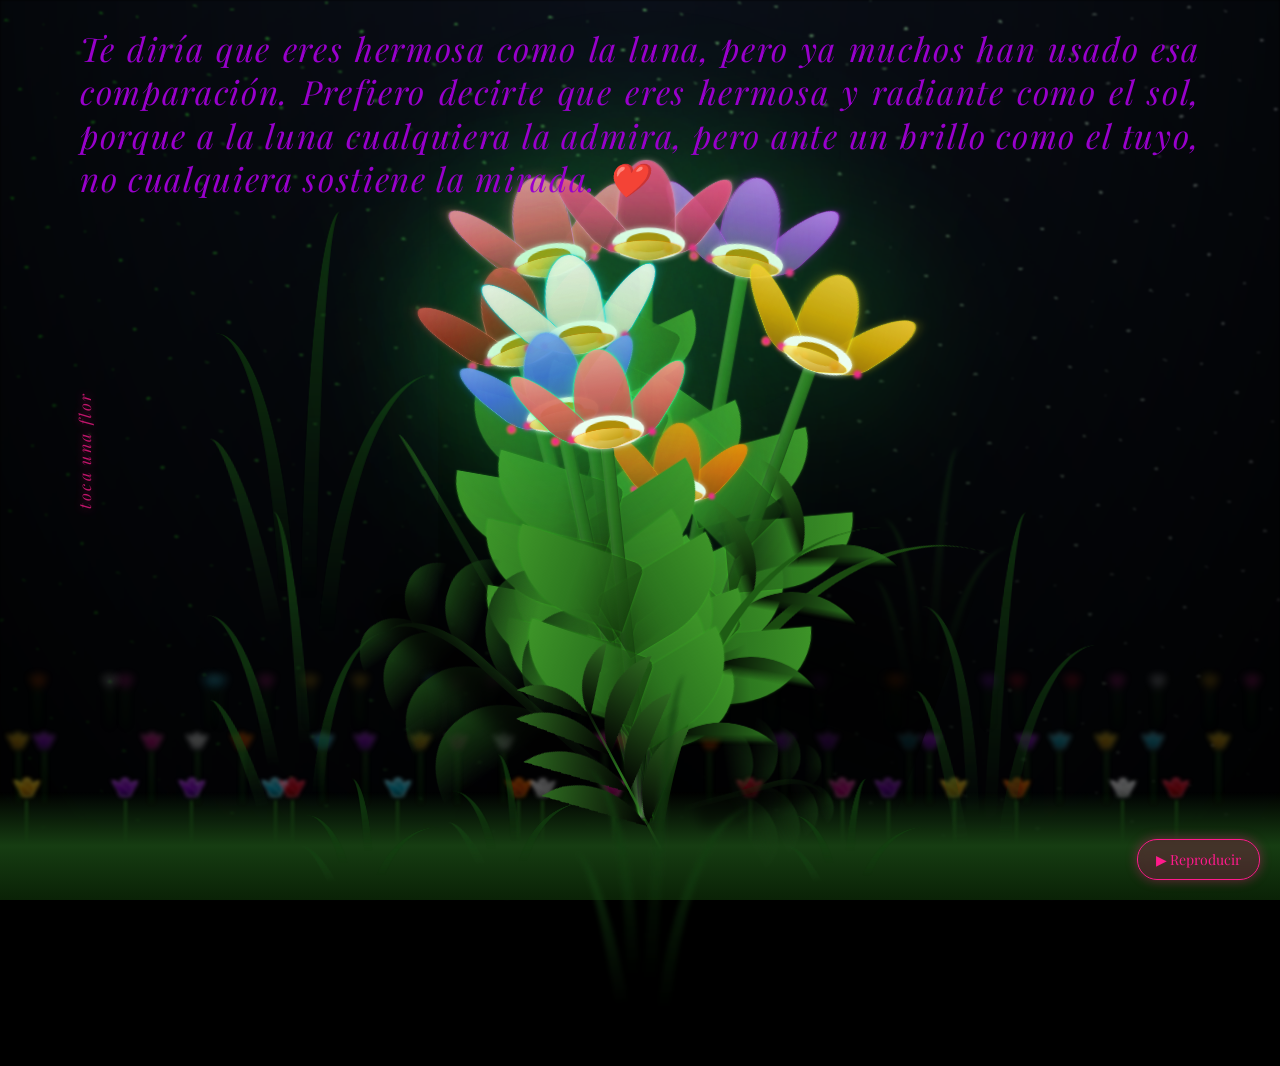
<file: FLORES.html>
<!DOCTYPE html>
<html lang="en">

<head>
  <meta charset="UTF-8">
  <meta name="viewport" content="width=device-width, initial-scale=1.0">
  <link href="https://fonts.googleapis.com/css2?family=Playfair+Display:ital,wght@0,700;1,400&display=swap"
    rel="stylesheet">
  <title>FLORES</title>

  <style>
    *,
    *::after,
    *::before {
      padding: 0;
      margin: 0;
      box-sizing: border-box;
    }

    :root {
      --dark-color: #000000;
      --neon-pink: #ff1a8c;
      --neon-orange: #ff6a00;
      --neon-green: #39ff14;
      --neon-purple: #9900cc;
    }

    body {
      display: flex;
      align-items: flex-end;
      justify-content: center;
      min-height: 100vh;
      background-color: var(--dark-color);
      overflow: hidden;
      perspective: 1000px;
    }

    /* =============================================
        FONDO NOCTURNO
      ============================================= */
    .night {
      position: fixed;
      left: 50%;
      top: 0;
      transform: translateX(-50%);
      width: 100%;
      height: 100%;
      filter: blur(0.1vmin);
      background-image:
        radial-gradient(ellipse at top, transparent 0%, var(--dark-color)),
        radial-gradient(ellipse at bottom, var(--dark-color), rgba(100, 149, 237, 0.15)),
        repeating-linear-gradient(220deg, rgb(0, 0, 0) 0px, rgb(0, 0, 0) 19px, transparent 19px, transparent 22px),
        repeating-linear-gradient(189deg, rgb(0, 0, 0) 0px, rgb(0, 0, 0) 19px, transparent 19px, transparent 22px),
        repeating-linear-gradient(148deg, rgb(0, 0, 0) 0px, rgb(0, 0, 0) 19px, transparent 19px, transparent 22px),
        linear-gradient(90deg, rgb(21, 255, 0), rgb(240, 240, 240));
    }

    /* =============================================
        JARDÍN DE FONDO — tulipanes pequeños borrosos
      ============================================= */
    .bg-garden {
      position: fixed;
      bottom: 0;
      left: 0;
      width: 100%;
      height: 60%;
      z-index: 1;
      display: flex;
      align-items: flex-end;
      justify-content: center;
      gap: 0;
      pointer-events: none;
    }

    .bg-tulip {
      position: absolute;
      bottom: 0;
      transform-origin: bottom center;
      filter: blur(1.5px);
      opacity: 0.45;
    }

    /* Tallo fondo */
    .bg-tulip__stem {
      width: 3px;
      background: linear-gradient(to top, #0d3a08, #2e7a20);
      margin: 0 auto;
      border-radius: 2px;
    }

    /* Copa fondo */
    .bg-tulip__cup {
      position: relative;
      width: 20px;
      margin: 0 auto;
    }

    .bg-tulip__petal {
      position: absolute;
      bottom: 0;
      width: 12px;
      height: 22px;
      border-radius: 50% 50% 30% 30% / 60% 60% 20% 20%;
      opacity: 0.9;
    }

    .bg-tulip__petal--1 {
      left: 50%;
      transform: translate(-10%, 2%) rotateY(40deg) rotateX(-50deg);
    }

    .bg-tulip__petal--2 {
      left: 50%;
      transform: translate(-50%, -4%) rotateX(40deg);
    }

    .bg-tulip__petal--3 {
      left: 50%;
      transform: translate(-90%, 0%) rotateY(45deg) rotateX(50deg);
    }

    /* =============================================
        TEXTO TÍTULO - AHORA MORADO Y CURSIVO
      ============================================= */
    .title {
      position: fixed;
      top: 3vmin;
      left: 50%;
      transform: translateX(-50%);
      z-index: 200;
      width: min(90vw, 160vmin);
      text-align: justify;
      font-family: 'Playfair Display', serif;
      font-size: clamp(1rem, 2.6vw, 2.2rem);
      font-weight: 400;
      font-style: italic;
      letter-spacing: 0.05em;
      line-height: 1.3;
      color: var(--neon-purple);
      text-shadow:
        0 0 12px var(--blue-),
        0 0 40px rgba(1, 238, 255, 0.5);
      animation: title-flicker 3s infinite;
      padding: 0 1rem;
      box-sizing: border-box;
    }

    @keyframes title-flicker {

      0%,
      100% {
        opacity: 1;
        text-shadow: 0 0 10px var(--neon-purple), 0 0 30px var(--neon-purple), 0 0 60px rgba(153, 0, 204, 0.4);
      }

      92% {
        opacity: 1;
      }

      93% {
        opacity: 0.6;
      }

      94% {
        opacity: 1;
      }

      96% {
        opacity: 0.8;
      }

      97% {
        opacity: 1;
      }
    }

    /* =============================================
        FLORES PRINCIPALES — contenedor
      ============================================= */
    .flowers {
      position: relative;
      transform: scale(0.9);
      z-index: 10;
    }

    /* =============================================
        FLOR BASE - CLICKEABLE
      ============================================= */
    .flower {
      position: absolute;
      bottom: 10vmin;
      transform-origin: bottom center;
      z-index: 10;
      --fl-speed: 0.8s;
      cursor: pointer;
      transition: filter 0.3s ease;
    }

    .flower:hover {
      filter: brightness(1.2);
    }

    /* ---- Flower 1 (izquierda) ---- */
    .flower--1 {
      animation: moving-flower-1 4s linear infinite;
    }

    .flower--1 .flower__line {
      height: 70vmin;
      animation-delay: 0.3s;
    }

    .flower--1 .flower__line__leaf--1 {
      animation: blooming-leaf-right var(--fl-speed) 1.6s backwards;
    }

    .flower--1 .flower__line__leaf--2 {
      animation: blooming-leaf-right var(--fl-speed) 1.4s backwards;
    }

    .flower--1 .flower__line__leaf--3 {
      animation: blooming-leaf-left var(--fl-speed) 1.2s backwards;
    }

    .flower--1 .flower__line__leaf--4 {
      animation: blooming-leaf-left var(--fl-speed) 1.0s backwards;
    }

    .flower--1 .flower__line__leaf--5 {
      animation: blooming-leaf-right var(--fl-speed) 1.8s backwards;
    }

    .flower--1 .flower__line__leaf--6 {
      animation: blooming-leaf-left var(--fl-speed) 2.0s backwards;
    }

    /* ---- Flower 2 (centro-derecha) ---- */
    .flower--2 {
      left: 50%;
      transform: rotate(20deg);
      animation: moving-flower-2 4s linear infinite;
    }

    .flower--2 .flower__line {
      height: 60vmin;
      animation-delay: 0.6s;
    }

    .flower--2 .flower__line__leaf--1 {
      animation: blooming-leaf-right var(--fl-speed) 1.9s backwards;
    }

    .flower--2 .flower__line__leaf--2 {
      animation: blooming-leaf-right var(--fl-speed) 1.7s backwards;
    }

    .flower--2 .flower__line__leaf--3 {
      animation: blooming-leaf-left var(--fl-speed) 1.5s backwards;
    }

    .flower--2 .flower__line__leaf--4 {
      animation: blooming-leaf-left var(--fl-speed) 1.3s backwards;
    }

    /* ---- Flower 3 (derecha) ---- */
    .flower--3 {
      left: 50%;
      transform: rotate(-15deg);
      animation: moving-flower-3 4s linear infinite;
    }

    .flower--3 .flower__line {
      height: 59vmin;
      animation-delay: 0.9s;
    }

    .flower--3 .flower__line__leaf--1 {
      animation: blooming-leaf-right var(--fl-speed) 2.5s backwards;
    }

    .flower--3 .flower__line__leaf--2 {
      animation: blooming-leaf-right var(--fl-speed) 2.3s backwards;
    }

    .flower--3 .flower__line__leaf--3 {
      animation: blooming-leaf-left var(--fl-speed) 2.1s backwards;
    }

    .flower--3 .flower__line__leaf--4 {
      animation: blooming-leaf-left var(--fl-speed) 1.9s backwards;
    }

    /* ---- Flower 4 (extra izquierda) ---- */
    .flower--4 {
      left: -28%;
      transform: rotate(-8deg);
      animation: moving-flower-1 4.5s linear infinite;
      z-index: 15;
    }

    .flower--4 .flower__line {
      height: 59vmin;
      animation-delay: 0.4s;
    }

    .flower--4 .flower__line__leaf--1 {
      animation: blooming-leaf-right var(--fl-speed) 1.8s backwards;
    }

    .flower--4 .flower__line__leaf--2 {
      animation: blooming-leaf-right var(--fl-speed) 1.6s backwards;
    }

    .flower--4 .flower__line__leaf--3 {
      animation: blooming-leaf-left var(--fl-speed) 1.4s backwards;
    }

    .flower--4 .flower__line__leaf--4 {
      animation: blooming-leaf-left var(--fl-speed) 1.2s backwards;
    }

    /* ---- Flower 5 (extra derecha) ---- */
    .flower--5 {
      left: 72%;
      transform: rotate(10deg);
      animation: moving-flower-2 5s linear infinite;
      z-index: -10;
    }

    .flower--5 .flower__line {
      height: 69vmin;
      animation-delay: 0.7s;
    }

    .flower--5 .flower__line__leaf--1 {
      animation: blooming-leaf-right var(--fl-speed) 2.0s backwards;
    }

    .flower--5 .flower__line__leaf--2 {
      animation: blooming-leaf-right var(--fl-speed) 1.8s backwards;
    }

    .flower--5 .flower__line__leaf--3 {
      animation: blooming-leaf-left var(--fl-speed) 1.6s backwards;
    }

    .flower--5 .flower__line__leaf--4 {
      animation: blooming-leaf-left var(--fl-speed) 1.4s backwards;
    }

    /* ---- Flower 6 (centro pequeña) ---- */
    .flower--6 {
      left: 22%;
      transform: rotate(5deg) scale(0.8);
      animation: moving-flower-3 3.5s linear infinite;
    }

    .flower--6 .flower__line {
      height: 50vmin;
      animation-delay: 1.0s;
    }

    .flower--6 .flower__line__leaf--1 {
      animation: blooming-leaf-right var(--fl-speed) 2.2s backwards;
    }

    .flower--6 .flower__line__leaf--2 {
      animation: blooming-leaf-right var(--fl-speed) 2.0s backwards;
    }

    .flower--6 .flower__line__leaf--3 {
      animation: blooming-leaf-left var(--fl-speed) 1.8s backwards;
    }

    .flower--6 .flower__line__leaf--4 {
      animation: blooming-leaf-left var(--fl-speed) 1.6s backwards;
    }

    /* ---- Flower 7 (derecha extra) ---- */
    .flower--7 {
      left: 88%;
      transform: rotate(-6deg);
      animation: moving-flower-1 4.8s linear infinite;
      z-index: 50;
    }

    .flower--7 .flower__line {
      height: 47vmin;
      animation-delay: 0.7s;
    }

    .flower--7 .flower__line__leaf--1 {
      animation: blooming-leaf-right var(--fl-speed) 1.7s backwards;
    }

    .flower--7 .flower__line__leaf--2 {
      animation: blooming-leaf-right var(--fl-speed) 1.5s backwards;
    }

    .flower--7 .flower__line__leaf--3 {
      animation: blooming-leaf-left var(--fl-speed) 1.3s backwards;
    }

    .flower--7 .flower__line__leaf--4 {
      animation: blooming-leaf-left var(--fl-speed) 1.1s backwards;
    }

    .flower__leafs--7 {
      animation-delay: 1.3s;
    }

    /* FLOR 7 — VERDE ESMERALDA neon */
    .flower--7 .flower__leaf--1,
    .flower--7 .flower__leaf--2,
    .flower--7 .flower__leaf--3 {
      background-image: linear-gradient(to top, #a63c3c, #e85d5d, #ff9a8c);
      box-shadow:
        0 0 4px #39ff9a,
        0 0 14px rgba(57, 255, 154, 0.5),
        inset 0 0 8px rgba(57, 255, 154, 0.2);
      outline: 1.5px solid rgba(57, 255, 154, 0.7);
    }

    .flower--7 .flower__leaf--4 {
      background-image: linear-gradient(to top, #b89000, #ffe066);
      box-shadow: 0 0 5px var(--neon-orange);
      outline: 1px solid rgba(255, 180, 0, 0.5);
    }

    /* ---- Flower 8 (azul eléctrico) ---- */
    .flower--8 {
      left: 110%;
      transform: rotate(-12deg);
      animation: moving-flower-2 4.2s linear infinite;
      z-index: 20;
    }

    .flower--8 .flower__line {
      height: 50vmin;
      animation-delay: 0.6s;
    }

    .flower--8 .flower__line__leaf--1 {
      animation: blooming-leaf-right var(--fl-speed) 1.9s backwards;
    }

    .flower--8 .flower__line__leaf--2 {
      animation: blooming-leaf-right var(--fl-speed) 1.7s backwards;
    }

    .flower--8 .flower__line__leaf--3 {
      animation: blooming-leaf-left var(--fl-speed) 1.5s backwards;
    }

    .flower--8 .flower__line__leaf--4 {
      animation: blooming-leaf-left var(--fl-speed) 1.3s backwards;
    }

    .flower__leafs--8 {
      animation-delay: 1.2s;
    }

    /* FLOR 8 — AZUL ELÉCTRICO */
    .flower--8 .flower__leaf--1,
    .flower--8 .flower__leaf--2,
    .flower--8 .flower__leaf--3 {
      background-image: linear-gradient(to top, #3a5a9f, #4361ee, #7b9cff);
      box-shadow:
        0 0 4px #66aaff,
        0 0 14px rgba(0, 100, 255, 0.5),
        inset 0 0 8px rgba(0, 100, 255, 0.2);
      outline: 1.5px solid rgba(100, 170, 255, 0.7);
    }

    .flower--8 .flower__leaf--4 {
      background-image: linear-gradient(to top, #b89000, #ffe066);
      box-shadow: 0 0 5px var(--neon-orange);
      outline: 1px solid rgba(255, 180, 0, 0.5);
    }

    /* ---- Flower 9 (derecha extrema) ---- */
    .flower--9 {
      left: 140%;
      transform: rotate(-10deg);
      animation: moving-flower-3 4.3s linear infinite;
      z-index: -10;
    }

    .flower--9 .flower__line {
      height: 69vmin;
      animation-delay: 0.7s;
    }

    .flower--9 .flower__line__leaf--1 {
      animation: blooming-leaf-right var(--fl-speed) 1.9s backwards;
    }

    .flower--9 .flower__line__leaf--2 {
      animation: blooming-leaf-right var(--fl-speed) 1.7s backwards;
    }

    .flower--9 .flower__line__leaf--3 {
      animation: blooming-leaf-left var(--fl-speed) 1.5s backwards;
    }

    .flower--9 .flower__line__leaf--4 {
      animation: blooming-leaf-left var(--fl-speed) 1.3s backwards;
    }

    .flower__leafs--9 {
      animation-delay: 1.1s;
    }

    /* FLOR 9 — ROSA FUCSIA neon */
    .flower--9 .flower__leaf--1,
    .flower--9 .flower__leaf--2,
    .flower--9 .flower__leaf--3 {
      background-image: linear-gradient(to top, #a4133c, #ff4d6d, #ff8fab);
box-shadow:
  0 0 6px #ff9a8c,
  0 0 18px rgba(255, 120, 120, 0.5),
  inset 0 0 10px rgba(255, 120, 120, 0.3);
      outline: 1.5px solid rgba(255, 100, 255, 0.7);
    }

    .flower--9 .flower__leaf--4 {
      background-image: linear-gradient(to top, #b89000, #ffe066);
      box-shadow: 0 0 5px var(--neon-orange);
      outline: 1px solid rgba(255, 180, 0, 0.5);
    }

    /* =============================================
        CÁLIZ — con contorno boceto neon
      ============================================= */
    .flower__leafs {
      position: relative;
      animation: blooming-flower 2s backwards;
    }

    .flower__leafs--1 {
      animation-delay: 1.1s;
    }

    .flower__leafs--2 {
      animation-delay: 1.4s;
    }

    .flower__leafs--3 {
      animation-delay: 1.7s;
    }

    .flower__leafs--4 {
      animation-delay: 1.0s;
    }

    .flower__leafs--5 {
      animation-delay: 1.5s;
    }

    .flower__leafs--6 {
      animation-delay: 1.9s;
    }

    .flower__leafs::after {
      content: "";
      position: absolute;
      left: 0;
      top: 0;
      transform: translate(-50%, -100%);
      width: 8vmin;
      height: 8vmin;
      background-color: #24eb56;
      filter: blur(10vmin);
    }

    /* =============================================
        PÉTALOS — estilo boceto con borde neon
      ============================================= */
    .flower__leaf {
      position: absolute;
      bottom: 0;
      left: 50%;
      width: 7vmin;
      height: 14vmin;
      border-radius: 50% 50% 34% 34% / 60% 60% 20% 20%;
      transform-origin: bottom center;
      opacity: 0.93;
    }

    /* Colores neon estilo boceto */

    /* FLOR 1 — ROSA/MAGENTA neon */
    .flower--1 .flower__leaf--1,
    .flower--1 .flower__leaf--2,
    .flower--1 .flower__leaf--3 {
      background-image: linear-gradient(to top, #8b1e3f, #d6336c, #ff4d8d);
      box-shadow:
        0 0 4px #f7a1b5,
        0 0 12px rgba(247, 161, 181, 0.6),
        inset 0 0 8px rgba(247, 161, 181, 0.3);
      outline: 1.5px solid rgba(255, 100, 180, 0.7);
    }

    .flower--1 .flower__leaf--4 {
      background-image: linear-gradient(to top, #b89000, #ffe066);
      box-shadow: 0 0 6px var(--neon-orange), inset 0 0 4px rgba(255, 180, 0, 0.4);
      outline: 1px solid rgba(255, 180, 0, 0.6);
    }

    /* FLOR 2 — AMARILLA neon */
    .flower--2 .flower__leaf--1,
    .flower--2 .flower__leaf--2,
    .flower--2 .flower__leaf--3 {
      background-image: linear-gradient(to top, #a86b00, #e6a800, #ffcc33);
      box-shadow:
        0 0 4px #ffe44d,
        0 0 14px rgba(255, 220, 0, 0.5),
        inset 0 0 8px rgba(255, 220, 0, 0.2);
      outline: 1.5px solid rgba(255, 230, 0, 0.7);
    }

    .flower--2 .flower__leaf--4 {
      background-image: linear-gradient(to top, #c89000, #fff176);
      box-shadow: 0 0 5px #fff176, inset 0 0 4px rgba(255, 240, 0, 0.3);
      outline: 1px solid rgba(255, 240, 0, 0.5);
    }

    /* FLOR 3 — ROJA neon */
    .flower--3 .flower__leaf--1,
    .flower--3 .flower__leaf--2,
    .flower--3 .flower__leaf--3 {
      background-image: linear-gradient(to top, #5c0000, #a11212, #d64545);
      box-shadow:
        0 0 4px #d64545,
        0 0 14px rgba(214, 69, 69, 0.6),
        inset 0 0 8px rgba(214, 69, 69, 0.25);
      outline: 1.5px solid rgba(255, 80, 80, 0.7);
    }

    .flower--3 .flower__leaf--4 {
      background-image: linear-gradient(to top, #c89000, #ffe066);
      box-shadow: 0 0 5px var(--neon-orange);
      outline: 1px solid rgba(255, 180, 0, 0.5);
    }

    /* FLOR 4 — BLANCA/CYAN neon */
    .flower--4 .flower__leaf--1,
    .flower--4 .flower__leaf--2,
    .flower--4 .flower__leaf--3 {
      background-image: linear-gradient(to top, #d6d0c4, #f5efe6, #ffffff);
      box-shadow:
        0 0 4px #00eeff,
        0 0 14px rgba(0, 200, 230, 0.5),
        inset 0 0 8px rgba(0, 200, 230, 0.2);
      outline: 1.5px solid rgba(0, 220, 255, 0.7);
    }

    .flower--4 .flower__leaf--4 {
      background-image: linear-gradient(to top, #b89000, #ffe066);
      box-shadow: 0 0 5px var(--neon-orange);
      outline: 1px solid rgba(255, 180, 0, 0.5);
    }

    /* FLOR 5 — MORADA neon */
    .flower--5 .flower__leaf--1,
    .flower--5 .flower__leaf--2,
    .flower--5 .flower__leaf--3 {
      background-image: linear-gradient(to top, #6a4c93, #9d4edd, #c77dff);
      box-shadow:
        0 0 4px #cc44ff,
        0 0 14px rgba(180, 0, 255, 0.5),
        inset 0 0 8px rgba(180, 0, 255, 0.2);
      outline: 1.5px solid rgba(200, 50, 255, 0.7);
    }

    .flower--5 .flower__leaf--4 {
      background-image: linear-gradient(to top, #b89000, #ffe066);
      box-shadow: 0 0 5px var(--neon-orange);
      outline: 1px solid rgba(255, 180, 0, 0.5);
    }

    /* FLOR 6 — NARANJA neon */
    .flower--6 .flower__leaf--1,
    .flower--6 .flower__leaf--2,
    .flower--6 .flower__leaf--3 {
      background-image: linear-gradient(to top, #a04000, #e85d04, #ff8c00);
        box-shadow:
        0 0 4px #ff8c00,
        0 0 14px rgba(255, 120, 0, 0.5),
        inset 0 0 8px rgba(255, 120, 0, 0.2);
      outline: 1.5px solid rgba(255, 140, 0, 0.8);
    }

    .flower--6 .flower__leaf--4 {
      background-image: linear-gradient(to top, #c89000, #ffe066);
      box-shadow: 0 0 5px var(--neon-orange);
      outline: 1px solid rgba(255, 180, 0, 0.5);
    }

    /* =============================================
        POSICIÓN DE LOS PÉTALOS
      ============================================= */
    .flower__leaf--1 {
      transform: translate(-10%, 1%) rotateY(40deg) rotateX(-50deg);
    }

    .flower__leaf--2 {
      transform: translate(-50%, -4%) rotateX(40deg);
    }

    .flower__leaf--3 {
      transform: translate(-90%, 0%) rotateY(45deg) rotateX(50deg);
    }

    .flower__leaf--4 {
      width: 7vmin;
      height: 7vmin;
      transform-origin: bottom left;
      border-radius: 4vmin 10vmin 4vmin 4vmin;
      transform: translate(0%, 18%) rotateX(70deg) rotate(-43deg);
      z-index: 1;
      opacity: 0.8;
    }

    /* =============================================
        CÍRCULO CENTRAL (pistilo)
      ============================================= */
    .flower__white-circle {
      position: absolute;
      left: -3.5vmin;
      top: -3vmin;
      width: 9vmin;
      height: 4vmin;
      border-radius: 50%;
      background-color: #ffffff;
      box-shadow: 0 0 6px rgba(255, 255, 255, 0.8);
    }

    .flower__white-circle::after {
      content: "";
      position: absolute;
      left: 50%;
      top: 45%;
      transform: translate(-50%, -50%);
      width: 60%;
      height: 60%;
      border-radius: inherit;
      background-image: linear-gradient(90deg, rgb(190, 133, 0), rgb(190, 133, 0));
    }

    /* =============================================
        TALLO — con borde neon
      ============================================= */
    .flower__line {
      height: 55vmin;
      width: 1.5vmin;
      background-image:
        linear-gradient(to left, rgba(0, 0, 0, 0.2), transparent, rgba(255, 255, 255, 0.08)),
        linear-gradient(to top, transparent 5%, #1e5c14, #2e7a20);
      box-shadow:
        inset 0 0 2px rgba(0, 0, 0, 0.5),
        0 0 3px rgba(57, 255, 20, 0.4);
      animation: grow-flower-tree 4s backwards;
    }

    /* =============================================
        HOJAS DEL TALLO
      ============================================= */
    .flower__line__leaf {
      --w: 10vmin;
      --h: calc(var(--w) + 6vmin);
      position: absolute;
      top: 20%;
      left: 90%;
      width: var(--w);
      height: var(--h);
      border-top-right-radius: var(--h);
      border-bottom-left-radius: 2vmin;
      background-image: linear-gradient(to top, rgba(15, 50, 8, 0.5), #2e7a20, #3d9428);
      box-shadow: 0 0 3px rgba(57, 255, 20, 0.3);
    }

    .flower__line__leaf--1 {
      top: 25%;
      transform: rotate(65deg) rotateY(30deg);
    }

    .flower__line__leaf--2 {
      top: 50%;
      transform: rotate(65deg) rotateY(30deg);
    }

    .flower__line__leaf--3,
    .flower__line__leaf--4,
    .flower__line__leaf--6 {
      border-top-right-radius: 0;
      border-bottom-left-radius: 0;
      border-top-left-radius: var(--h);
      border-bottom-right-radius: 2vmin;
      left: -680%;
      top: 18%;
      transform: rotate(-65deg) rotateY(30deg);
    }

    .flower__line__leaf--4 {
      top: 43%;
    }

    .flower__line__leaf--5 {
      top: 2%;
      transform-origin: left;
      transform: rotate(65deg) rotateY(30deg) scale(0.7);
    }

    .flower__line__leaf--6 {
      top: 0%;
      left: -660%;
      transform-origin: right;
      transform: rotate(-65deg) rotateY(30deg) scale(0.7);
    }

    /* =============================================
        PARTÍCULAS DE LUZ
      ============================================= */
    .flower__light {
      position: absolute;
      bottom: 0;
      width: 1vmin;
      height: 1vmin;
      border-radius: 50%;
      filter: blur(0.2vmin);
      animation: light-ans 4s linear infinite backwards;
    }

    .flower__light:nth-child(odd) {
      background-color: #ff1a8c;
    }

    .flower__light:nth-child(even) {
      background-color: #ff8c00;
    }

    .flower__light--1 {
      left: -2vmin;
      animation-delay: 1.0s;
    }

    .flower__light--2 {
      left: 3vmin;
      animation-delay: 0.5s;
    }

    .flower__light--3 {
      left: -6vmin;
      animation-delay: 0.3s;
    }

    .flower__light--4 {
      left: 6vmin;
      animation-delay: 0.9s;
    }

    .flower__light--5 {
      left: -1vmin;
      animation-delay: 1.5s;
    }

    .flower__light--6 {
      left: -4vmin;
      animation-delay: 3.0s;
    }

    .flower__light--7 {
      left: 3vmin;
      animation-delay: 2.0s;
    }

    .flower__light--8 {
      left: -6vmin;
      animation-delay: 3.5s;
    }

    /* =============================================
        PASTO
      ============================================= */
    .flower__grass {
      --c: #163d12;
      --line-w: 1.5vmin;
      position: absolute;
      bottom: 12vmin;
      left: -7vmin;
      display: flex;
      flex-direction: column;
      align-items: flex-end;
      z-index: 20;
      transform-origin: bottom center;
      transform: rotate(-48deg) rotateY(40deg);
    }

    .flower__grass--1 {
      animation: moving-grass 2s linear infinite;
    }

    .flower__grass--2 {
      left: 2vmin;
      bottom: 10vmin;
      transform: scale(0.5) rotate(75deg) rotateX(10deg) rotateY(-200deg);
      opacity: 0.55;
      z-index: 0;
      animation: moving-grass--2 1.5s linear infinite;
    }

    .flower__grass--top {
      width: 7vmin;
      height: 10vmin;
      border-top-right-radius: 100%;
      border-right: var(--line-w) solid var(--c);
      transform-origin: bottom center;
      transform: rotate(-2deg);
    }

    .flower__grass--bottom {
      margin-top: -2px;
      width: var(--line-w);
      height: 25vmin;
      background-image: linear-gradient(to top, transparent, var(--c));
    }

    .flower__grass__leaf {
      --size: 10vmin;
      position: absolute;
      width: calc(var(--size)*2.1);
      height: var(--size);
      border-top-left-radius: var(--size);
      border-top-right-radius: var(--size);
      background-image: linear-gradient(to top, transparent, transparent 30%, var(--c));
      z-index: 100;
    }

    .flower__grass__leaf--1 {
      top: -6%;
      left: 30%;
      --size: 6vmin;
      transform: rotate(-20deg);
      animation: growing-grass-ans--1 2s 2.6s backwards;
    }

    .flower__grass__leaf--2 {
      top: -5%;
      left: -110%;
      --size: 6vmin;
      transform: rotate(10deg);
      animation: growing-grass-ans--2 2s 2.4s linear backwards;
    }

    .flower__grass__leaf--3 {
      top: 5%;
      left: 60%;
      --size: 8vmin;
      transform: rotate(-18deg) rotateX(-20deg);
      animation: growing-grass-ans--3 2s 2.2s linear backwards;
    }

    .flower__grass__leaf--4 {
      top: 6%;
      left: -135%;
      --size: 8vmin;
      transform: rotate(2deg);
      animation: growing-grass-ans--4 2s 2s linear backwards;
    }

    .flower__grass__leaf--5 {
      top: 20%;
      left: 60%;
      --size: 10vmin;
      transform: rotate(-24deg) rotateX(-20deg);
      animation: growing-grass-ans--5 2s 1.8s linear backwards;
    }

    .flower__grass__leaf--6 {
      top: 22%;
      left: -180%;
      --size: 10vmin;
      transform: rotate(10deg);
      animation: growing-grass-ans--6 2s 1.6s linear backwards;
    }

    .flower__grass__leaf--7 {
      top: 39%;
      left: 70%;
      --size: 10vmin;
      transform: rotate(-10deg);
      animation: growing-grass-ans--7 2s 1.4s linear backwards;
    }

    .flower__grass__leaf--8 {
      top: 40%;
      left: -215%;
      --size: 11vmin;
      transform: rotate(10deg);
      animation: growing-grass-ans--8 2s 1.2s linear backwards;
    }

    @keyframes growing-grass-ans--1 {
      0% {
        transform-origin: bottom left;
        transform: rotate(-20deg) scale(0);
      }
    }

    @keyframes growing-grass-ans--2 {
      0% {
        transform-origin: bottom right;
        transform: rotate(10deg) scale(0);
      }
    }

    @keyframes growing-grass-ans--3 {
      0% {
        transform-origin: bottom left;
        transform: rotate(-18deg) rotateX(-20deg) scale(0);
      }
    }

    @keyframes growing-grass-ans--4 {
      0% {
        transform-origin: bottom right;
        transform: rotate(2deg) scale(0);
      }
    }

    @keyframes growing-grass-ans--5 {
      0% {
        transform-origin: bottom left;
        transform: rotate(-24deg) rotateX(-20deg) scale(0);
      }
    }

    @keyframes growing-grass-ans--6 {
      0% {
        transform-origin: bottom right;
        transform: rotate(10deg) scale(0);
      }
    }

    @keyframes growing-grass-ans--7 {
      0% {
        transform-origin: bottom left;
        transform: rotate(-10deg) scale(0);
      }
    }

    @keyframes growing-grass-ans--8 {
      0% {
        transform-origin: bottom right;
        transform: rotate(10deg) scale(0);
      }
    }

    .flower__grass__overlay {
      position: absolute;
      top: -10%;
      right: 0%;
      width: 100%;
      height: 100%;
      background-color: rgba(0, 0, 0, 0.72);
      filter: blur(1.5vmin);
      z-index: 100;
    }

    /* =============================================
        PLANTA LARGA CENTRAL
      ============================================= */
    .flower__g-long {
      --w: 2vmin;
      --h: 6vmin;
      --c: #163d12;
      position: absolute;
      bottom: 10vmin;
      left: -3vmin;
      transform-origin: bottom center;
      transform: rotate(-30deg) rotateY(-20deg);
      display: flex;
      flex-direction: column;
      align-items: flex-end;
      animation: flower-g-long-ans 3s linear infinite;
    }

    .flower__g-long__top {
      top: calc(var(--h)*-1);
      width: calc(var(--w)+1vmin);
      height: var(--h);
      border-top-right-radius: 100%;
      border-right: 0.7vmin solid var(--c);
      transform: translate(-0.7vmin, 1vmin);
    }

    .flower__g-long__bottom {
      width: var(--w);
      height: 50vmin;
      transform-origin: bottom center;
      background-image: linear-gradient(to top, transparent 30%, var(--c));
      box-shadow: inset 0 0 2px rgba(0, 0, 0, 0.5);
      clip-path: polygon(35% 0, 65% 1%, 100% 100%, 0% 100%);
    }

    /* =============================================
        HOJAS LATERALES GRANDES
      ============================================= */
    .flower__g-right {
      position: absolute;
      bottom: 6vmin;
      left: -2vmin;
      transform-origin: bottom left;
      transform: rotate(20deg);
    }

    .flower__g-right .leaf {
      width: 30vmin;
      height: 50vmin;
      border-top-left-radius: 100%;
      border-left: 2vmin solid #1a4a10;
      background-image: linear-gradient(to bottom, transparent, var(--dark-color) 60%);
      -webkit-mask-image: linear-gradient(to top, transparent 30%, #0b3a10 60%);
    }

    .flower__g-right--1 {
      animation: flower-g-right-ans 2.5s linear infinite;
    }

    .flower__g-right--2 {
      left: 5vmin;
      transform: rotateY(-180deg);
      animation: flower-g-right-ans--2 3s linear infinite;
    }

    .flower__g-right--2 .leaf {
      height: 75vmin;
      filter: blur(0.3vmin);
      opacity: 0.55;
    }

    /* =============================================
        HOJITAS FRONTALES
      ============================================= */
    .flower__g-front {
      position: absolute;
      bottom: 6vmin;
      left: 2.5vmin;
      z-index: 100;
      transform-origin: bottom center;
      transform: rotate(-28deg) rotateY(30deg) scale(1.04);
      animation: flower__g-front-ans 2s linear infinite;
    }

    .flower__g-front__line {
      width: 0.3vmin;
      height: 20vmin;
      background-image: linear-gradient(to top, transparent, #2e7a20, transparent 100%);
      position: relative;
    }

    .flower__g-front__leaf-wrapper {
      position: absolute;
      top: 0;
      left: 0;
      transform-origin: bottom left;
      transform: rotate(10deg);
    }

    .flower__g-front__leaf-wrapper:nth-child(even) {
      left: 0;
      transform: rotateY(-180deg) rotate(5deg);
      animation: flower__g-front__leaf-left-ans 1s ease-in backwards;
    }

    .flower__g-front__leaf-wrapper:nth-child(odd) {
      animation: flower__g-front__leaf-ans 1s ease-in backwards;
    }

    .flower__g-front__leaf-wrapper--1 {
      top: -8vmin;
      transform: scale(0.7);
      animation: flower__g-front__leaf-ans 1s 5.5s ease-in backwards !important;
    }

    .flower__g-front__leaf-wrapper--2 {
      top: -8vmin;
      transform: rotateY(-180deg) scale(0.7) !important;
      animation: flower__g-front__leaf-left-ans-2 1s 4.6s ease-in backwards !important;
    }

    .flower__g-front__leaf-wrapper--3 {
      top: -3vmin;
      animation: flower__g-front__leaf-ans 1s 4.6s ease-in backwards;
    }

    .flower__g-front__leaf-wrapper--4 {
      top: -3vmin;
      transform: rotateY(-180deg) scale(0.9) !important;
      animation: flower__g-front__leaf-left-ans-2 1s 4.6s ease-in backwards !important;
    }

    .flower__g-front__leaf-wrapper--5,
    .flower__g-front__leaf-wrapper--6 {
      top: 2vmin;
    }

    .flower__g-front__leaf-wrapper--7,
    .flower__g-front__leaf-wrapper--8 {
      top: 6.5vmin;
    }

    .flower__g-front__leaf-wrapper--2 {
      animation-delay: 5.2s !important;
    }

    .flower__g-front__leaf-wrapper--3 {
      animation-delay: 4.9s !important;
    }

    .flower__g-front__leaf-wrapper--5 {
      animation-delay: 4.3s !important;
    }

    .flower__g-front__leaf-wrapper--6 {
      animation-delay: 4.1s !important;
    }

    .flower__g-front__leaf-wrapper--7 {
      animation-delay: 3.8s !important;
    }

    .flower__g-front__leaf-wrapper--8 {
      animation-delay: 3.5s !important;
    }

    .flower__g-front__leaf {
      width: 10vmin;
      height: 10vmin;
      border-radius: 100% 0% 0% 100%/100% 100% 0% 0%;
      background-image:
        linear-gradient(to bottom left, transparent, var(--dark-color)),
        linear-gradient(to bottom right, #2e6b20 50%, transparent 50%);
      mask-image: linear-gradient(to bottom right, #1a4a10 50%, transparent 50%);
    }

    /* =============================================
        HOJA FRONTAL GRANDE
      ============================================= */
    .flower__g-fr {
      position: absolute;
      bottom: -4vmin;
      left: 0;
      transform-origin: bottom left;
      z-index: 10;
      animation: flower__g-fr-ans 2s linear infinite;
    }

    .flower__g-fr .leaf {
      width: 30vmin;
      height: 50vmin;
      border-top-left-radius: 100%;
      border-left: 2vmin solid #1e5c14;
      -webkit-mask-image: linear-gradient(to top, transparent 25%, #1a4a10 50%);
      position: relative;
      z-index: 1;
    }

    .flower__g-fr__leaf {
      position: absolute;
      top: 0;
      left: 0;
      width: 10vmin;
      height: 10vmin;
      border-radius: 100% 0% 0% 100%/100% 100% 0% 0%;
      background-image:
        linear-gradient(to bottom left, transparent, var(--dark-color) 98%),
        linear-gradient(to bottom right, #2e7a20 45%, transparent 50%);
      -webkit-mask-image: linear-gradient(135deg, #1a5210 40%, transparent 50%);
    }

    .flower__g-fr__leaf--1 {
      left: 20vmin;
      transform: rotate(45deg);
      animation: flower__g-fr-leaft-ans-1 0.5s 5.2s linear backwards;
    }

    .flower__g-fr__leaf--2 {
      left: 12vmin;
      top: -7vmin;
      transform: rotate(25deg) rotateY(-180deg);
      animation: flower__g-fr-leaft-ans-6 0.5s 5.0s linear backwards;
    }

    .flower__g-fr__leaf--3 {
      left: 15vmin;
      top: 6vmin;
      transform: rotate(55deg);
      animation: flower__g-fr-leaft-ans-5 0.5s 4.8s linear backwards;
    }

    .flower__g-fr__leaf--4 {
      left: 6vmin;
      top: -2vmin;
      transform: rotate(25deg) rotateY(-180deg);
      animation: flower__g-fr-leaft-ans-6 0.5s 4.6s linear backwards;
    }

    .flower__g-fr__leaf--5 {
      left: 10vmin;
      top: 14vmin;
      transform: rotate(55deg);
      animation: flower__g-fr-leaft-ans-5 0.5s 4.4s linear backwards;
    }

    .flower__g-fr__leaf--6 {
      left: 0vmin;
      top: 6vmin;
      transform: rotate(25deg) rotateY(-180deg);
      animation: flower__g-fr-leaft-ans-6 0.5s 4.2s linear backwards;
    }

    .flower__g-fr__leaf--7 {
      left: 5vmin;
      top: 22vmin;
      transform: rotate(45deg);
      animation: flower__g-fr-leaft-ans-7 0.5s 4.0s linear backwards;
    }

    .flower__g-fr__leaf--8 {
      left: -4vmin;
      top: 15vmin;
      transform: rotate(15deg) rotateY(-180deg);
      animation: flower__g-fr-leaft-ans-8 0.5s 3.8s linear backwards;
    }

    /* =============================================
        PASTO LARGO
      ============================================= */
    .long-g {
      position: absolute;
      bottom: 25vmin;
      left: -42vmin;
      transform-origin: bottom left;
    }

    .long-g--1 {
      bottom: 0;
      transform: scale(0.8) rotate(-5deg);
    }

    .long-g--1 .leaf {
      -webkit-mask-image: linear-gradient(to top, transparent 40%, #163d12 80%) !important;
    }

    .long-g--1 .leaf--1 {
      --w: 5vmin;
      --h: 60vmin;
      left: -2vmin;
      transform: rotate(3deg) rotateY(-180deg);
    }

    .long-g--2,
    .long-g--3 {
      bottom: -3vmin;
      left: -35vmin;
      transform-origin: center;
      transform: scale(0.6) rotateX(60deg);
    }

    .long-g--2 .leaf,
    .long-g--3 .leaf {
      -webkit-mask-image: linear-gradient(to top, transparent 50%, #163d12 80%) !important;
    }

    .long-g--2 .leaf--1,
    .long-g--3 .leaf--1 {
      left: -1vmin;
      transform: rotateY(-180deg);
    }

    .long-g--3 {
      left: -17vmin;
      bottom: 0;
    }

    .long-g--3 .leaf {
      -webkit-mask-image: linear-gradient(to top, transparent 40%, #1e4a18 80%) !important;
    }

    .long-g--4 {
      left: 25vmin;
      bottom: -3vmin;
      transform-origin: center;
      transform: scale(0.6) rotateX(60deg);
    }

    .long-g--4 .leaf {
      -webkit-mask-image: linear-gradient(to top, transparent 50%, #163d12 80%) !important;
    }

    .long-g--5 {
      left: 42vmin;
      bottom: 0;
      transform: scale(0.8) rotate(2deg);
    }

    .long-g--6 {
      left: 0;
      bottom: -20vmin;
      z-index: 100;
      filter: blur(0.3vmin);
      transform: scale(0.8) rotate(2deg);
    }

    .long-g--7 {
      left: 35vmin;
      bottom: 20vmin;
      z-index: -1;
      filter: blur(0.3vmin);
      transform: scale(0.6) rotate(2deg);
      opacity: 0.45;
    }

    .long-g .leaf {
      --w: 15vmin;
      --h: 40vmin;
      --c: #163d12;
      position: absolute;
      bottom: 0;
      width: var(--w);
      height: var(--h);
      border-top-left-radius: 100%;
      border-left: 2vmin solid #124010;
      -webkit-mask-image: linear-gradient(to top, transparent 20%, var(--dark-color));
      transform-origin: bottom center;
      opacity: 0.72;
    }

    .long-g .leaf--0 {
      left: 2vmin;
      animation: leaf-ans-1 4s linear infinite;
    }

    .long-g .leaf--1 {
      --w: 5vmin;
      --h: 60vmin;
      animation: leaf-ans-1 4s linear infinite;
    }

    .long-g .leaf--2 {
      --w: 10vmin;
      --h: 40vmin;
      left: -0.5vmin;
      bottom: 5vmin;
      transform-origin: bottom left;
      transform: rotateY(-180deg);
      animation: leaf-ans-2 3s linear infinite;
    }

    .long-g .leaf--3 {
      --w: 5vmin;
      --h: 30vmin;
      left: -1vmin;
      bottom: 3.2vmin;
      transform-origin: bottom left;
      transform: rotate(-10deg) rotateY(-180deg);
      animation: leaf-ans-3 3s linear infinite;
    }

    /* =============================================
        SUELO — franja verde
      ============================================= */
    .ground {
      position: fixed;
      bottom: 0;
      left: 0;
      width: 100%;
      height: 12vmin;
      background: linear-gradient(to top, #0a2206, #163d12, transparent);
      z-index: 5;
    }

    /* =============================================
        MODAL DE POEMA - TEXTO AMARILLO PURO
      ============================================= */
    .poem-modal {
      position: fixed;
      z-index: 300;
      font-family: 'Playfair Display', serif;
      font-style: italic;
      color: #ffffff;
      text-shadow:
        0 0 8px rgba(255, 26, 140, 0.8),
        0 0 20px rgba(255, 26, 140, 0.4),
        0 0 2px rgba(0, 0, 0, 0.9);
      font-size: clamp(0.9rem, 2.5vw, 1.4rem);
      line-height: 1.8;
      text-align: center;
      pointer-events: none;
      opacity: 0;
      animation: fadeInOut 12s ease-in-out forwards;
      padding: 0;
      border-radius: 0;
      max-width: 85vw;
      word-wrap: break-word;
      letter-spacing: 0.02em;
      background: transparent;
    }

    @media (max-width: 768px) {
      .poem-modal {
        top: auto !important;
        left: 50% !important;
        transform: translateX(-50%) !important;
        bottom: 50vh;
        width: 90vw;
      }
    }

    @media (min-width: 769px) {
      .poem-modal {
        left: auto;
        right: 8vw;
        top: 20vh;
      }
    }

    @keyframes fadeInOut {
      0% {
        opacity: 0;
        transform: translateY(-20px) scale(0.9);
      }

      15% {
        opacity: 1;
        transform: translateY(0) scale(1);
      }

      85% {
        opacity: 1;
        transform: translateY(0) scale(1);
      }

      100% {
        opacity: 0;
        transform: translateY(20px) scale(0.9);
      }
    }

    /* =============================================
        KEYFRAMES
      ============================================= */
    .grow-ans {
      animation: grow-ans 2s var(--d) backwards;
    }

    @keyframes grow-ans {
      0% {
        transform: scale(0);
        opacity: 0;
      }
    }

    .growing-grass {
      animation: growing-grass-ans 1s 2s backwards;
    }

    @keyframes growing-grass-ans {
      0% {
        transform: scale(0);
      }
    }

    @keyframes leaf-ans-1 {

      0%,
      100% {
        transform: rotate(-5deg) scale(1);
      }

      50% {
        transform: rotate(5deg) scale(1.1);
      }
    }

    @keyframes leaf-ans-2 {

      0%,
      100% {
        transform: rotateY(-180deg) rotate(5deg);
      }

      50% {
        transform: rotateY(-180deg) rotate(0deg) scale(1.1);
      }
    }

    @keyframes leaf-ans-3 {

      0%,
      100% {
        transform: rotate(-10deg) rotateY(-180deg);
      }

      50% {
        transform: rotate(-20deg) rotateY(-180deg);
      }
    }

    @keyframes light-ans {
      0% {
        opacity: 0;
        transform: translateY(0);
      }

      25% {
        opacity: 1;
        transform: translateY(-5vmin) translateX(-2vmin);
      }

      50% {
        opacity: 1;
        transform: translateY(-15vmin) translateX(2vmin);
        filter: blur(0.2vmin);
      }

      75% {
        transform: translateY(-20vmin) translateX(-2vmin);
        filter: blur(0.2vmin);
      }

      100% {
        transform: translateY(-30vmin);
        opacity: 0;
        filter: blur(1vmin);
      }
    }

    @keyframes moving-flower-1 {

      0%,
      100% {
        transform: rotate(2deg);
      }

      50% {
        transform: rotate(-2deg);
      }
    }

    @keyframes moving-flower-2 {

      0%,
      100% {
        transform: rotate(18deg);
      }

      50% {
        transform: rotate(14deg);
      }
    }

    @keyframes moving-flower-3 {

      0%,
      100% {
        transform: rotate(-18deg);
      }

      50% {
        transform: rotate(-20deg) rotateY(-10deg);
      }
    }

    @keyframes blooming-leaf-right {
      0% {
        transform-origin: left;
        transform: rotate(70deg) rotateY(30deg) scale(0);
      }
    }

    @keyframes blooming-leaf-left {
      0% {
        transform-origin: right;
        transform: rotate(-70deg) rotateY(30deg) scale(0);
      }
    }

    @keyframes grow-flower-tree {
      0% {
        height: 0;
        border-radius: 1vmin;
      }
    }

    @keyframes blooming-flower {
      0% {
        transform: scale(0);
      }
    }

    @keyframes moving-grass {

      0%,
      100% {
        transform: rotate(-48deg) rotateY(40deg);
      }

      50% {
        transform: rotate(-50deg) rotateY(40deg);
      }
    }

    @keyframes moving-grass--2 {

      0%,
      100% {
        transform: scale(0.5) rotate(75deg) rotateX(10deg) rotateY(-200deg);
      }

      50% {
        transform: scale(0.5) rotate(79deg) rotateX(10deg) rotateY(-200deg);
      }
    }

    @keyframes flower-g-long-ans {

      0%,
      100% {
        transform: rotate(-30deg) rotateY(-20deg);
      }

      50% {
        transform: rotate(-32deg) rotateY(-20deg);
      }
    }

    @keyframes flower-g-right-ans {

      0%,
      100% {
        transform: rotate(20deg);
      }

      50% {
        transform: rotate(24deg) rotateX(-20deg);
      }
    }

    @keyframes flower-g-right-ans--2 {

      0%,
      100% {
        transform: rotateY(-180deg) rotate(0deg) rotateX(-20deg);
      }

      50% {
        transform: rotateY(-180deg) rotate(6deg) rotateX(-20deg);
      }
    }

    @keyframes flower__g-front-ans {

      0%,
      100% {
        transform: rotate(-28deg) rotateY(30deg) scale(1.04);
      }

      50% {
        transform: rotate(-35deg) rotateY(40deg) scale(1.04);
      }
    }

    @keyframes flower__g-fr-ans {

      0%,
      100% {
        transform: rotate(2deg);
      }

      50% {
        transform: rotate(4deg);
      }
    }

    @keyframes flower__g-fr-leaft-ans-1 {
      0% {
        transform-origin: left;
        transform: rotate(45deg) scale(0);
      }
    }

    @keyframes flower__g-fr-leaft-ans-5 {
      0% {
        transform-origin: left;
        transform: rotate(55deg) scale(0);
      }
    }

    @keyframes flower__g-fr-leaft-ans-6 {
      0% {
        transform-origin: right;
        transform: rotate(25deg) rotateY(-180deg) scale(0);
      }
    }

    @keyframes flower__g-fr-leaft-ans-7 {
      0% {
        transform-origin: left;
        transform: rotate(45deg) scale(0);
      }
    }

    @keyframes flower__g-fr-leaft-ans-8 {
      0% {
        transform-origin: right;
        transform: rotate(15deg) rotateY(-180deg) scale(0);
      }
    }

    @keyframes flower__g-front__leaf-left-ans-2 {
      0% {
        transform: rotateY(-180deg) scale(0);
      }
    }

    @keyframes flower__g-front__leaf-ans {
      0% {
        transform: rotate(10deg) scale(0);
      }
    }

    @keyframes flower__g-front__leaf-left-ans {
      0% {
        transform: rotateY(-180deg) rotate(5deg) scale(0);
      }
    }

    @keyframes bg-sway {

      0%,
      100% {
        transform: var(--sway-base);
      }

      50% {
        transform: var(--sway-mid);
      }
    }
  </style>
</head>

<body>

<div class="title">Te diría que eres hermosa como la luna, pero ya muchos han usado esa comparación. Prefiero decirte que eres hermosa y radiante como el sol, porque a la luna cualquiera la admira, pero ante un brillo como el tuyo, no cualquiera sostiene la mirada. ❤️<br></div>  <div class="night"></div>
  <div style="
      position: fixed;
      left: 2vw;
      top: 50%;
      transform: translateY(-50%) rotate(-90deg);
      transform-origin: center center;
      z-index: 200;
      font-family: 'Playfair Display', serif;
      font-size: clamp(0.7rem, 1.4vw, 1rem);
      font-style: italic;
      color: var(--neon-pink);
      text-shadow: 0 0 10px rgba(255,26,140,0.6);
      letter-spacing: 0.15em;
      white-space: nowrap;
      opacity: 0.75;
      animation: title-flicker 4s infinite;
    ">toca una flor</div>

  <!-- ===== JARDÍN DE FONDO ===== -->
  <div class="bg-garden" id="bgGarden"></div>

  <div class="ground"></div>

  <div class="flowers" id="flowerContainer">

    <!-- FLOR 1 — ROSA/MAGENTA -->
    <div class="flower flower--1"
      data-poem="El otro dia estaba pensando <br>en cuantas veces te pienso al dia <br> y me di cuenta que desde te pensé por primera vez, <br> no he dejado de hacerlo en cada instante. <br> Aunque el tiempo pase y las distancias existan,<br> tu recuerdo se quedó instalado,<br> como si nunca te hubieras ido.">
      <div class="flower__leafs flower__leafs--1">
        <div class="flower__leaf flower__leaf--1"></div>
        <div class="flower__leaf flower__leaf--2"></div>
        <div class="flower__leaf flower__leaf--3"></div>
        <div class="flower__leaf flower__leaf--4"></div>
        <div class="flower__white-circle"></div>
        <div class="flower__light flower__light--1"></div>
        <div class="flower__light flower__light--2"></div>
        <div class="flower__light flower__light--3"></div>
        <div class="flower__light flower__light--4"></div>
        <div class="flower__light flower__light--5"></div>
        <div class="flower__light flower__light--6"></div>
        <div class="flower__light flower__light--7"></div>
        <div class="flower__light flower__light--8"></div>
      </div>
      <div class="flower__line">
        <div class="flower__line__leaf flower__line__leaf--1"></div>
        <div class="flower__line__leaf flower__line__leaf--2"></div>
        <div class="flower__line__leaf flower__line__leaf--3"></div>
        <div class="flower__line__leaf flower__line__leaf--4"></div>
        <div class="flower__line__leaf flower__line__leaf--5"></div>
        <div class="flower__line__leaf flower__line__leaf--6"></div>
      </div>
    </div>

    <!-- FLOR 2 — AMARILLA -->
    <div class="flower flower--2"
      data-poem="Hoy te extrañe un monton, <br> extraño conversar contigo, <br> no quiero decirtelo, pero <br> aqui te lo dejo por si el <br>destino quiere que lo leas.<br> Te quiero mucho.">
      <div class="flower__leafs flower__leafs--2">
        <div class="flower__leaf flower__leaf--1"></div>
        <div class="flower__leaf flower__leaf--2"></div>
        <div class="flower__leaf flower__leaf--3"></div>
        <div class="flower__leaf flower__leaf--4"></div>
        <div class="flower__white-circle"></div>
        <div class="flower__light flower__light--1"></div>
        <div class="flower__light flower__light--2"></div>
        <div class="flower__light flower__light--3"></div>
        <div class="flower__light flower__light--4"></div>
        <div class="flower__light flower__light--5"></div>
        <div class="flower__light flower__light--6"></div>
        <div class="flower__light flower__light--7"></div>
        <div class="flower__light flower__light--8"></div>
      </div>
      <div class="flower__line">
        <div class="flower__line__leaf flower__line__leaf--1"></div>
        <div class="flower__line__leaf flower__line__leaf--2"></div>
        <div class="flower__line__leaf flower__line__leaf--3"></div>
        <div class="flower__line__leaf flower__line__leaf--4"></div>
      </div>
    </div>

    <!-- FLOR 3 — ROJA -->
    <div class="flower flower--3"
      data-poem="Dicen que el insomnio <br> es por falta de sueño; el <br>mio es por falta de ti, es <br> que tu eres mi sueño, y <br> me faltas aqui.">
      <div class="flower__leafs flower__leafs--3">
        <div class="flower__leaf flower__leaf--1"></div>
        <div class="flower__leaf flower__leaf--2"></div>
        <div class="flower__leaf flower__leaf--3"></div>
        <div class="flower__leaf flower__leaf--4"></div>
        <div class="flower__white-circle"></div>
        <div class="flower__light flower__light--1"></div>
        <div class="flower__light flower__light--2"></div>
        <div class="flower__light flower__light--3"></div>
        <div class="flower__light flower__light--4"></div>
        <div class="flower__light flower__light--5"></div>
        <div class="flower__light flower__light--6"></div>
        <div class="flower__light flower__light--7"></div>
        <div class="flower__light flower__light--8"></div>
      </div>
      <div class="flower__line">
        <div class="flower__line__leaf flower__line__leaf--1"></div>
        <div class="flower__line__leaf flower__line__leaf--2"></div>
        <div class="flower__line__leaf flower__line__leaf--3"></div>
        <div class="flower__line__leaf flower__line__leaf--4"></div>
      </div>
    </div>

    <!-- FLOR 4 — CYAN -->
    <div class="flower flower--4"
      data-poem="Tal vez ya no sepa a donde ir, <br> pero si pudiera una mañana abrir los <br>ojos y ver los tuyos, sabria donde quedarme.">
      <div class="flower__leafs flower__leafs--4">
        <div class="flower__leaf flower__leaf--1"></div>
        <div class="flower__leaf flower__leaf--2"></div>
        <div class="flower__leaf flower__leaf--3"></div>
        <div class="flower__leaf flower__leaf--4"></div>
        <div class="flower__white-circle"></div>
        <div class="flower__light flower__light--1"></div>
        <div class="flower__light flower__light--2"></div>
        <div class="flower__light flower__light--3"></div>
        <div class="flower__light flower__light--4"></div>
        <div class="flower__light flower__light--5"></div>
        <div class="flower__light flower__light--6"></div>
        <div class="flower__light flower__light--7"></div>
        <div class="flower__light flower__light--8"></div>
      </div>
      <div class="flower__line">
        <div class="flower__line__leaf flower__line__leaf--1"></div>
        <div class="flower__line__leaf flower__line__leaf--2"></div>
        <div class="flower__line__leaf flower__line__leaf--3"></div>
        <div class="flower__line__leaf flower__line__leaf--4"></div>
      </div>
    </div>

    <!-- FLOR 5 — MORADA -->
    <div class="flower flower--5"
      data-poem="Disculpame por no poder corresponder a tu olvido, <br> pero se me van los dias extrañando tu presencia, <br>perdido en los ojos que queria ver toda mi vida y en los 'buenos dias' <br> que nunca mas nos dimos.">
      <div class="flower__leafs flower__leafs--5">
        <div class="flower__leaf flower__leaf--1"></div>
        <div class="flower__leaf flower__leaf--2"></div>
        <div class="flower__leaf flower__leaf--3"></div>
        <div class="flower__leaf flower__leaf--4"></div>
        <div class="flower__white-circle"></div>
        <div class="flower__light flower__light--1"></div>
        <div class="flower__light flower__light--2"></div>
        <div class="flower__light flower__light--3"></div>
        <div class="flower__light flower__light--4"></div>
        <div class="flower__light flower__light--5"></div>
        <div class="flower__light flower__light--6"></div>
        <div class="flower__light flower__light--7"></div>
        <div class="flower__light flower__light--8"></div>
      </div>
      <div class="flower__line">
        <div class="flower__line__leaf flower__line__leaf--1"></div>
        <div class="flower__line__leaf flower__line__leaf--2"></div>
        <div class="flower__line__leaf flower__line__leaf--3"></div>
        <div class="flower__line__leaf flower__line__leaf--4"></div>
      </div>
    </div>

    <!-- FLOR 6 — NARANJA -->
    <div class="flower flower--6"
      data-poem="Te quiero asi como eres. <br> Con todo lo bueno que no ves, <br> con todo lo malo que dices tener">
      <div class="flower__leafs flower__leafs--6">
        <div class="flower__leaf flower__leaf--1"></div>
        <div class="flower__leaf flower__leaf--2"></div>
        <div class="flower__leaf flower__leaf--3"></div>
        <div class="flower__leaf flower__leaf--4"></div>
        <div class="flower__white-circle"></div>
        <div class="flower__light flower__light--1"></div>
        <div class="flower__light flower__light--2"></div>
        <div class="flower__light flower__light--3"></div>
        <div class="flower__light flower__light--4"></div>
        <div class="flower__light flower__light--5"></div>
        <div class="flower__light flower__light--6"></div>
        <div class="flower__light flower__light--7"></div>
        <div class="flower__light flower__light--8"></div>
      </div>
      <div class="flower__line">
        <div class="flower__line__leaf flower__line__leaf--1"></div>
        <div class="flower__line__leaf flower__line__leaf--2"></div>
        <div class="flower__line__leaf flower__line__leaf--3"></div>
        <div class="flower__line__leaf flower__line__leaf--4"></div>
      </div>
    </div>

    <!-- FLOR 7 — TURQUESA/VERDE-->
    <div class="flower flower--7"
      data-poem="¿Recuerdas que un día me dijiste <br> que las canciones de Josean Log siempre <br> te recordarian a mí? Pues 'Chachachá, 'Beso' y 'Pruébame a ti' <br> siempre fueron, son y serán para ti. <br> Y 'Si Hay Algo' dímelo una vez mas.">
      <div class="flower__leafs flower__leafs--7">
        <div class="flower__leaf flower__leaf--1"></div>
        <div class="flower__leaf flower__leaf--2"></div>
        <div class="flower__leaf flower__leaf--3"></div>
        <div class="flower__leaf flower__leaf--4"></div>
        <div class="flower__white-circle"></div>
        <div class="flower__light flower__light--1"></div>
        <div class="flower__light flower__light--2"></div>
        <div class="flower__light flower__light--3"></div>
        <div class="flower__light flower__light--4"></div>
        <div class="flower__light flower__light--5"></div>
        <div class="flower__light flower__light--6"></div>
        <div class="flower__light flower__light--7"></div>
        <div class="flower__light flower__light--8"></div>
      </div>
      <div class="flower__line">
        <div class="flower__line__leaf flower__line__leaf--1"></div>
        <div class="flower__line__leaf flower__line__leaf--2"></div>
        <div class="flower__line__leaf flower__line__leaf--3"></div>
        <div class="flower__line__leaf flower__line__leaf--4"></div>
      </div>
    </div>

    <!-- FLOR 8 — AZUL ELÉCTRICO -->
    <div class="flower flower--8"
      data-poem="Cada vez que tu mirada se cruza con la mia <br> siento como el tiempo se detine. <br> Es como si el mundo entero hiciera una pausa para dejarme <br>grabar en el corazon cada detalle de tu rostro, de tus ojos, de tu sonrisa. <br> Contigo aprendi que un instante puede ser eterno si se mira con amor.">
      <div class="flower__leafs flower__leafs--8">
        <div class="flower__leaf flower__leaf--1"></div>
        <div class="flower__leaf flower__leaf--2"></div>
        <div class="flower__leaf flower__leaf--3"></div>
        <div class="flower__leaf flower__leaf--4"></div>
        <div class="flower__white-circle"></div>
        <div class="flower__light flower__light--1"></div>
        <div class="flower__light flower__light--2"></div>
        <div class="flower__light flower__light--3"></div>
        <div class="flower__light flower__light--4"></div>
        <div class="flower__light flower__light--5"></div>
        <div class="flower__light flower__light--6"></div>
        <div class="flower__light flower__light--7"></div>
        <div class="flower__light flower__light--8"></div>
      </div>
      <div class="flower__line">
        <div class="flower__line__leaf flower__line__leaf--1"></div>
        <div class="flower__line__leaf flower__line__leaf--2"></div>
        <div class="flower__line__leaf flower__line__leaf--3"></div>
        <div class="flower__line__leaf flower__line__leaf--4"></div>
      </div>
    </div>

    <!-- FLOR 9 — FUCSIA DERECHA -->
    <div class="flower flower--9"
      data-poem="El mundo es inmenso y la vida esta llena de <br> coincidencias improbables, pero aun asi... <br> De entre millones de personas y lugares, <br> el destino quiso regalarme a ti. <br> Ese privilegio, el de conocerte, <br> sera siempre mi milagro favorito.">
      <div class="flower__leafs flower__leafs--9">
        <div class="flower__leaf flower__leaf--1"></div>
        <div class="flower__leaf flower__leaf--2"></div>
        <div class="flower__leaf flower__leaf--3"></div>
        <div class="flower__leaf flower__leaf--4"></div>
        <div class="flower__white-circle"></div>
        <div class="flower__light flower__light--1"></div>
        <div class="flower__light flower__light--2"></div>
        <div class="flower__light flower__light--3"></div>
        <div class="flower__light flower__light--4"></div>
        <div class="flower__light flower__light--5"></div>
        <div class="flower__light flower__light--6"></div>
        <div class="flower__light flower__light--7"></div>
        <div class="flower__light flower__light--8"></div>
      </div>
      <div class="flower__line">
        <div class="flower__line__leaf flower__line__leaf--1"></div>
        <div class="flower__line__leaf flower__line__leaf--2"></div>
        <div class="flower__line__leaf flower__line__leaf--3"></div>
        <div class="flower__line__leaf flower__line__leaf--4"></div>
      </div>
    </div>
    <!-- ELEMENTOS DE PASTO Y DECORACIÓN -->
    <div class="grow-ans" style="--d:1.2s">
      <div class="flower__g-long">
        <div class="flower__g-long__top"></div>
        <div class="flower__g-long__bottom"></div>
      </div>
    </div>
    <div class="growing-grass">
      <div class="flower__grass flower__grass--1">
        <div class="flower__grass--top"></div>
        <div class="flower__grass--bottom"></div>
        <div class="flower__grass__leaf flower__grass__leaf--1"></div>
        <div class="flower__grass__leaf flower__grass__leaf--2"></div>
        <div class="flower__grass__leaf flower__grass__leaf--3"></div>
        <div class="flower__grass__leaf flower__grass__leaf--4"></div>
        <div class="flower__grass__leaf flower__grass__leaf--5"></div>
        <div class="flower__grass__leaf flower__grass__leaf--6"></div>
        <div class="flower__grass__leaf flower__grass__leaf--7"></div>
        <div class="flower__grass__leaf flower__grass__leaf--8"></div>
        <div class="flower__grass__overlay"></div>
      </div>
    </div>
    <div class="growing-grass">
      <div class="flower__grass flower__grass--2">
        <div class="flower__grass--top"></div>
        <div class="flower__grass--bottom"></div>
        <div class="flower__grass__leaf flower__grass__leaf--1"></div>
        <div class="flower__grass__leaf flower__grass__leaf--2"></div>
        <div class="flower__grass__leaf flower__grass__leaf--3"></div>
        <div class="flower__grass__leaf flower__grass__leaf--4"></div>
        <div class="flower__grass__leaf flower__grass__leaf--5"></div>
        <div class="flower__grass__leaf flower__grass__leaf--6"></div>
        <div class="flower__grass__leaf flower__grass__leaf--7"></div>
        <div class="flower__grass__leaf flower__grass__leaf--8"></div>
        <div class="flower__grass__overlay"></div>
      </div>
    </div>
    <div class="grow-ans" style="--d:2.4s">
      <div class="flower__g-right flower__g-right--1">
        <div class="leaf"></div>
      </div>
    </div>
    <div class="grow-ans" style="--d:2.8s">
      <div class="flower__g-right flower__g-right--2">
        <div class="leaf"></div>
      </div>
    </div>
    <div class="grow-ans" style="--d:2.8s">
      <div class="flower__g-front">
        <div class="flower__g-front__leaf-wrapper flower__g-front__leaf-wrapper--1">
          <div class="flower__g-front__leaf"></div>
        </div>
        <div class="flower__g-front__leaf-wrapper flower__g-front__leaf-wrapper--2">
          <div class="flower__g-front__leaf"></div>
        </div>
        <div class="flower__g-front__leaf-wrapper flower__g-front__leaf-wrapper--3">
          <div class="flower__g-front__leaf"></div>
        </div>
        <div class="flower__g-front__leaf-wrapper flower__g-front__leaf-wrapper--4">
          <div class="flower__g-front__leaf"></div>
        </div>
        <div class="flower__g-front__leaf-wrapper flower__g-front__leaf-wrapper--5">
          <div class="flower__g-front__leaf"></div>
        </div>
        <div class="flower__g-front__leaf-wrapper flower__g-front__leaf-wrapper--6">
          <div class="flower__g-front__leaf"></div>
        </div>
        <div class="flower__g-front__leaf-wrapper flower__g-front__leaf-wrapper--7">
          <div class="flower__g-front__leaf"></div>
        </div>
        <div class="flower__g-front__leaf-wrapper flower__g-front__leaf-wrapper--8">
          <div class="flower__g-front__leaf"></div>
        </div>
        <div class="flower__g-front__line"></div>
      </div>
    </div>
    <div class="grow-ans" style="--d:3.2s">
      <div class="flower__g-fr">
        <div class="leaf"></div>
        <div class="flower__g-fr__leaf flower__g-fr__leaf--1"></div>
        <div class="flower__g-fr__leaf flower__g-fr__leaf--2"></div>
        <div class="flower__g-fr__leaf flower__g-fr__leaf--3"></div>
        <div class="flower__g-fr__leaf flower__g-fr__leaf--4"></div>
        <div class="flower__g-fr__leaf flower__g-fr__leaf--5"></div>
        <div class="flower__g-fr__leaf flower__g-fr__leaf--6"></div>
        <div class="flower__g-fr__leaf flower__g-fr__leaf--7"></div>
        <div class="flower__g-fr__leaf flower__g-fr__leaf--8"></div>
      </div>
    </div>

    <div class="long-g long-g--0">
      <div class="grow-ans" style="--d:3s">
        <div class="leaf leaf--0"></div>
      </div>
      <div class="grow-ans" style="--d:2.2s">
        <div class="leaf leaf--1"></div>
      </div>
      <div class="grow-ans" style="--d:3.4s">
        <div class="leaf leaf--2"></div>
      </div>
      <div class="grow-ans" style="--d:3.6s">
        <div class="leaf leaf--3"></div>
      </div>
    </div>
    <div class="long-g long-g--1">
      <div class="grow-ans" style="--d:3.6s">
        <div class="leaf leaf--0"></div>
      </div>
      <div class="grow-ans" style="--d:3.8s">
        <div class="leaf leaf--1"></div>
      </div>
      <div class="grow-ans" style="--d:4s">
        <div class="leaf leaf--2"></div>
      </div>
      <div class="grow-ans" style="--d:4.2s">
        <div class="leaf leaf--3"></div>
      </div>
    </div>
    <div class="long-g long-g--2">
      <div class="grow-ans" style="--d:4s">
        <div class="leaf leaf--0"></div>
      </div>
      <div class="grow-ans" style="--d:4.2s">
        <div class="leaf leaf--1"></div>
      </div>
      <div class="grow-ans" style="--d:4.4s">
        <div class="leaf leaf--2"></div>
      </div>
      <div class="grow-ans" style="--d:4.6s">
        <div class="leaf leaf--3"></div>
      </div>
    </div>
    <div class="long-g long-g--3">
      <div class="grow-ans" style="--d:4s">
        <div class="leaf leaf--0"></div>
      </div>
      <div class="grow-ans" style="--d:4.2s">
        <div class="leaf leaf--1"></div>
      </div>
      <div class="grow-ans" style="--d:3s">
        <div class="leaf leaf--2"></div>
      </div>
      <div class="grow-ans" style="--d:3.6s">
        <div class="leaf leaf--3"></div>
      </div>
    </div>
    <div class="long-g long-g--4">
      <div class="grow-ans" style="--d:4s">
        <div class="leaf leaf--0"></div>
      </div>
      <div class="grow-ans" style="--d:4.2s">
        <div class="leaf leaf--1"></div>
      </div>
      <div class="grow-ans" style="--d:3s">
        <div class="leaf leaf--2"></div>
      </div>
      <div class="grow-ans" style="--d:3.6s">
        <div class="leaf leaf--3"></div>
      </div>
    </div>
    <div class="long-g long-g--5">
      <div class="grow-ans" style="--d:4s">
        <div class="leaf leaf--0"></div>
      </div>
      <div class="grow-ans" style="--d:4.2s">
        <div class="leaf leaf--1"></div>
      </div>
      <div class="grow-ans" style="--d:3s">
        <div class="leaf leaf--2"></div>
      </div>
      <div class="grow-ans" style="--d:3.6s">
        <div class="leaf leaf--3"></div>
      </div>
    </div>
    <div class="long-g long-g--6">
      <div class="grow-ans" style="--d:4.2s">
        <div class="leaf leaf--0"></div>
      </div>
      <div class="grow-ans" style="--d:4.4s">
        <div class="leaf leaf--1"></div>
      </div>
      <div class="grow-ans" style="--d:4.6s">
        <div class="leaf leaf--2"></div>
      </div>
      <div class="grow-ans" style="--d:4.8s">
        <div class="leaf leaf--3"></div>
      </div>
    </div>
    <div class="long-g long-g--7">
      <div class="grow-ans" style="--d:3s">
        <div class="leaf leaf--0"></div>
      </div>
      <div class="grow-ans" style="--d:3.2s">
        <div class="leaf leaf--1"></div>
      </div>
      <div class="grow-ans" style="--d:3.5s">
        <div class="leaf leaf--2"></div>
      </div>
      <div class="grow-ans" style="--d:3.6s">
        <div class="leaf leaf--3"></div>
      </div>
    </div>

  </div>
  <audio id="audio" preload="auto"></audio>

  <button id="playBtn" onclick="
  var a=document.getElementById('audio');
  a.play();
  this.style.display='none';
" style="
  position:fixed; bottom:20px; right:20px; z-index:999;
  background:rgba(255,26,140,0.2); border:1px solid #ff1a8c;
  color:#ff1a8c; font-family:'Playfair Display',serif;
  padding:10px 18px; border-radius:20px; cursor:pointer;
  font-size:14px; backdrop-filter:blur(4px);
  box-shadow:0 0 12px rgba(255,26,140,0.4);
">▶ Reproducir</button>

  <script>
    const canciones = [
      "img/Jósean Log - Si Hay Algo (video oficial).mp3",
      "img/Jósean Log - Pruébame a Ti.mp3",
      "img/Jósean Log - Chachachá (Lyric Video).mp3",
      "img/Jósean Log - Beso (Lyric Video).mp3"
    ];
    let cancionActual = 0;
    audio.addEventListener('ended', () => {
      cancionActual = (cancionActual + 1) % canciones.length;
      audio.src = canciones[cancionActual];
      audio.play();
    });


window.addEventListener('load', () => {
  audio.src = canciones[0];  
  audio.play().then(() => {
    document.getElementById('playBtn').style.display = 'none';
  }).catch(() => {
    document.getElementById('playBtn').style.display = 'block';
  });
});


    document.getElementById('playBtn').onclick = function () {
      document.getElementById('audio').play();
      this.style.display = 'none';
    };
  </script>

  <script>
    // =============================================
    // GENERADOR DE JARDÍN DE FONDO
    // =============================================
    const bgColors = [
      ['#7a0000', '#cc0011', '#ff3355', '#8a5a00', '#ffcc44'],
      ['#8a5a00', '#d49000', '#ffe033', '#8a5a00', '#fff176'],
      ['#999', '#ddd', '#fff', '#c89000', '#ffe066'],
      ['#8b0050', '#cc0088', '#ff66bb', '#b89000', '#ffe066'],
      ['#3a0070', '#8800cc', '#cc55ff', '#b89000', '#ffe066'],
      ['#7a2200', '#d04400', '#ff7700', '#b89000', '#ffe066'],
      ['#006070', '#00aacc', '#88eeff', '#b89000', '#ffe066'],
    ];

    const garden = document.getElementById('bgGarden');
    const viewW = window.innerWidth;

    const rows = [
      { count: 28, bottom: '32%', scale: 0.32, opacity: 0.18, blur: 4, stemH: 38, cupW: 14, petalW: 8, petalH: 16 },
      { count: 22, bottom: '18%', scale: 0.45, opacity: 0.28, blur: 2.5, stemH: 52, cupW: 18, petalW: 10, petalH: 20 },
      { count: 16, bottom: '6%', scale: 0.62, opacity: 0.38, blur: 1.5, stemH: 68, cupW: 22, petalW: 12, petalH: 24 },
    ];

    rows.forEach((row, ri) => {
      for (let i = 0; i < row.count; i++) {
        const col = bgColors[Math.floor(Math.random() * bgColors.length)];
        const swayDur = 3 + Math.random() * 3;
        const swayDelay = Math.random() * 3;
        const tilt = (Math.random() - 0.5) * 22;
        const xPos = (i / row.count * 100) + (Math.random() - 0.5) * (100 / row.count);

        const wrapper = document.createElement('div');
        wrapper.className = 'bg-tulip';
        wrapper.style.cssText = `
            left: ${xPos}%;
            bottom: ${row.bottom};
            transform-origin: bottom center;
            filter: blur(${row.blur}px);
            opacity: ${row.opacity};
            animation: bg-sway ${swayDur}s ${swayDelay}s ease-in-out infinite;
            --sway-base: rotate(${tilt}deg);
            --sway-mid: rotate(${tilt + (Math.random() > 0.5 ? 2 : -2)}deg);
          `;

        const cup = document.createElement('div');
        cup.className = 'bg-tulip__cup';
        cup.style.width = row.cupW + 'px';
        cup.style.height = row.petalH + 'px';
        cup.style.position = 'relative';

        for (let p = 1; p <= 3; p++) {
          const petal = document.createElement('div');
          petal.className = `bg-tulip__petal bg-tulip__petal--${p}`;
          petal.style.cssText = `
              width: ${row.petalW}px;
              height: ${row.petalH}px;
              background-image: linear-gradient(to top, ${col[0]}, ${col[1]}, ${col[2]});
              box-shadow: 0 0 ${3 + ri}px ${col[2]}, inset 0 0 ${2 + ri}px rgba(255,255,255,0.15);
              outline: ${0.8 + ri * 0.3}px solid ${col[2]}80;
            `;
          cup.appendChild(petal);
        }

        const stem = document.createElement('div');
        stem.className = 'bg-tulip__stem';
        stem.style.height = row.stemH + 'px';

        wrapper.appendChild(cup);
        wrapper.appendChild(stem);
        garden.appendChild(wrapper);
      }
    });

    // =============================================
    // INTERACTIVIDAD DE FLORES - MOSTRAR POEMAS
    // =============================================
    const flowers = document.querySelectorAll('.flower');
    const flowerContainer = document.getElementById('flowerContainer');

    flowers.forEach(flower => {
      flower.addEventListener('click', function (e) {
        const poemText = this.getAttribute('data-poem');
        if (!poemText) return;

        // Elimina cualquier modal existente antes de crear uno nuevo
        const existing = document.querySelector('.poem-modal');
        if (existing) existing.remove();

        const modal = document.createElement('div');
        modal.className = 'poem-modal';
        modal.innerHTML = poemText;

        const isMobile = window.innerWidth <= 768;
        if (isMobile) {
          modal.style.top = 'auto';
          modal.style.left = '50%';
          modal.style.transform = 'translateX(-50%)';
          modal.style.bottom = '50vh';
        } else {
          modal.style.top = '20vh';
          modal.style.right = '8vw';
          modal.style.left = 'auto';
        }

        document.body.appendChild(modal);

        setTimeout(() => {
          modal.remove();
        }, 12000);
      });
    });
  </script>
</body>

</html>
</file>
